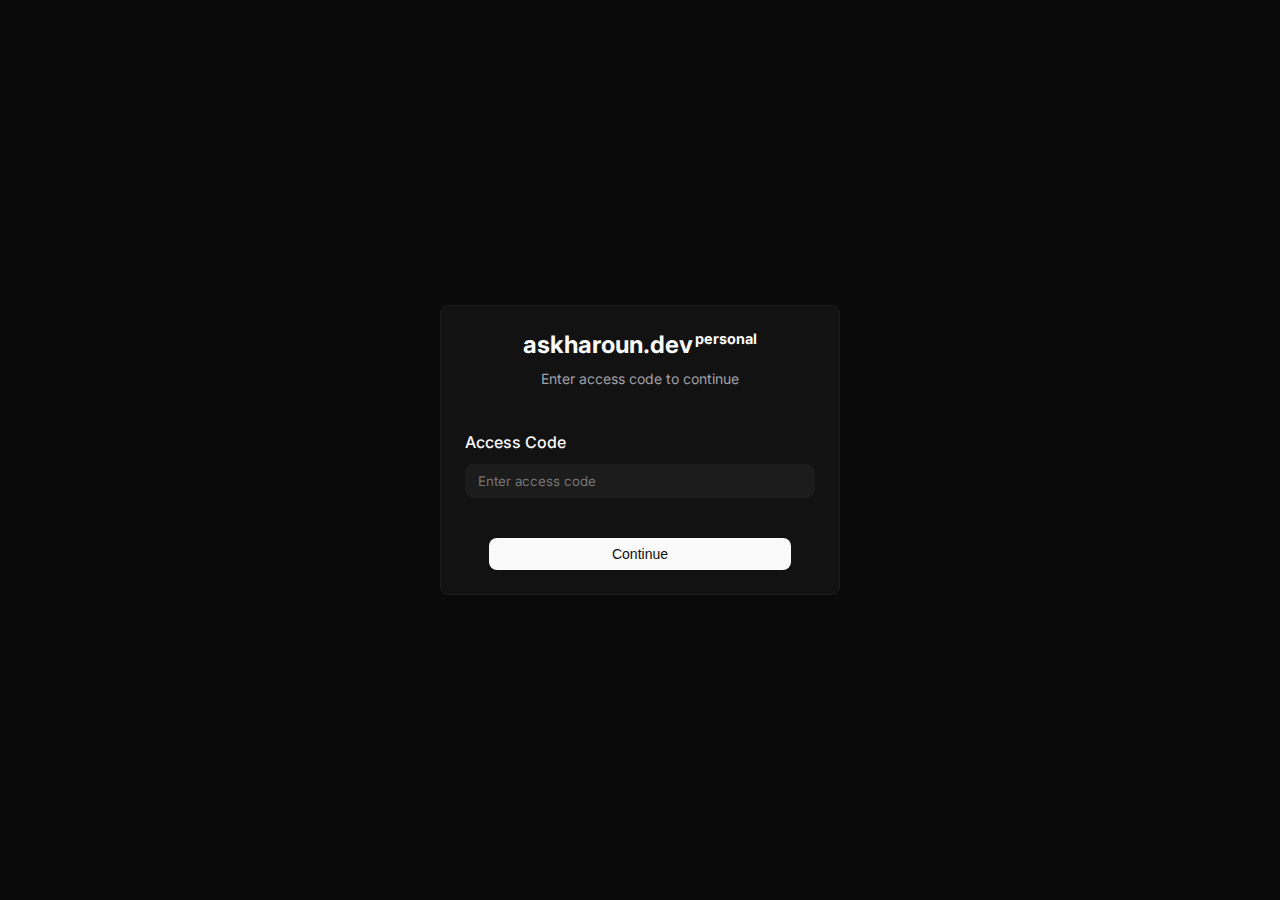
<file: index.html>
<!DOCTYPE html>
<html lang="en">
<head>
    <meta charset="UTF-8">
    <meta name="viewport" content="width=device-width, initial-scale=1.0">
    <title>Thomas Askharoun | Access</title>
    <link rel="stylesheet" href="styles.css">
    <link rel="preconnect" href="https://fonts.googleapis.com">
    <link rel="preconnect" href="https://fonts.gstatic.com" crossorigin>
    <link href="https://fonts.googleapis.com/css2?family=Inter:wght@400;500;600;700&display=swap" rel="stylesheet">
    <link rel="stylesheet" href="https://cdnjs.cloudflare.com/ajax/libs/font-awesome/6.4.0/css/all.min.css">
    <link rel="icon" type="image/png" href="favicon.png">
</head>
<body class="dark-mode">
    <div class="access-container">
        <div class="access-card">
            <div class="access-header">
                <h1>askharoun.dev<sup>personal</sup></h1>
                <p class="access-description">Enter access code to continue</p>
            </div>
            <div class="access-content">
                <form id="access-form">
                    <div class="form-group">
                        <label for="access-code">Access Code</label>
                        <input type="password" id="access-code" placeholder="Enter access code" required>
                        <div id="error-message" class="error-message hidden">
                            <i class="fas fa-exclamation-circle"></i>
                            <span>Invalid access code. Please try again.</span>
                        </div>
                    </div>
                    <div class="access-footer">
                        <button type="submit" class="btn btn-primary btn-full">
                            Continue
                        </button>
                    </div>
                </form>
            </div>
        </div>
    </div>

    <script src="script.js"></script>
</body>
</html>
</file>
<file: styles.css>
/* Base Styles */
:root {
  --background: #ffffff;
  --foreground: #0f0f0f;
  --card: #ffffff;
  --card-foreground: #0f0f0f;
  --primary: #0f0f0f;
  --primary-foreground: #fafafa;
  --secondary: #f4f4f5;
  --secondary-foreground: #0f0f0f;
  --muted: #f4f4f5;
  --muted-foreground: #71717a;
  --accent: #f4f4f5;
  --accent-foreground: #0f0f0f;
  --destructive: #ef4444;
  --destructive-foreground: #fafafa;
  --border: #e4e4e7;
  --input: #e4e4e7;
  --ring: #0f0f0f;
  --radius: 0.5rem;
}

.dark-mode {
  --background: #0a0a0a;
  --foreground: #fafafa;
  --card: #121212;
  --card-foreground: #fafafa;
  --primary: #fafafa;
  --primary-foreground: #0f0f0f;
  --secondary: #1c1c1c;
  --secondary-foreground: #fafafa;
  --muted: #1c1c1c;
  --muted-foreground: #a1a1aa;
  --accent: #1c1c1c;
  --accent-foreground: #fafafa;
  --destructive: #7f1d1d;
  --destructive-foreground: #fafafa;
  --border: #1c1c1c;
  --input: #1c1c1c;
  --ring: #d4d4d8;
}

* {
  margin: 0;
  padding: 0;
  box-sizing: border-box;
}

body {
  font-family: "Inter", sans-serif;
  background-color: var(--background);
  color: var(--foreground);
  line-height: 1.6;
  min-height: 100vh;
}

/* Typography */
h1,
h2,
h3,
h4,
h5,
h6 {
  font-weight: 700;
  line-height: 1.2;
}

h1 {
  font-size: 1.5rem;
}

h2 {
  font-size: 1.25rem;
}

h3 {
  font-size: 1rem;
}

p {
  margin-bottom: 1rem;
}

sup {
  font-size: 0.6em;
  margin-left: 2px;
  vertical-align: super;
}

/* Buttons */
.btn {
  display: inline-flex;
  align-items: center;
  justify-content: center;
  border-radius: var(--radius);
  font-weight: 500;
  font-size: 0.875rem;
  padding: 0.5rem 1rem;
  cursor: pointer;
  transition: all 0.2s ease;
  border: none;
  outline: none;
  text-align: center;
}

.btn:hover {
  opacity: 0.9;
}

.btn:active {
  transform: translateY(1px);
}

.btn-primary {
  background-color: var(--primary);
  color: var(--primary-foreground);
}

.btn-outline {
  background-color: transparent;
  border: 1px solid var(--border);
  color: var(--foreground);
}

.btn-ghost {
  background-color: transparent;
  color: var(--foreground);
}

.btn-icon {
  padding: 0.5rem;
  border-radius: 50%;
  width: 2.5rem;
  height: 2.5rem;
}

.btn-full {
  width: 100%;
}

.btn i {
  margin-right: 0.5rem;
}

/* Add styles for delete buttons */
.delete-btn {
  color: var(--destructive);
  background: none;
  border: none;
  cursor: pointer;
  padding: 0.25rem;
  margin-left: 0.5rem;
  border-radius: 50%;
  display: flex;
  align-items: center;
  justify-content: center;
  opacity: 0.7;
  transition: opacity 0.2s ease;
}

.delete-btn:hover {
  opacity: 1;
  background-color: rgba(239, 68, 68, 0.1);
}

/* Add styles for edit buttons */
.edit-btn {
  color: var(--foreground);
  background: none;
  border: none;
  cursor: pointer;
  padding: 0.25rem;
  margin-left: 0.5rem;
  border-radius: 50%;
  display: flex;
  align-items: center;
  justify-content: center;
  opacity: 0.7;
  transition: opacity 0.2s ease;
}

.edit-btn:hover {
  opacity: 1;
  background-color: rgba(0, 0, 0, 0.1);
}

.text-left {
  text-align: left;
}

/* Access Page */
.access-container {
  display: flex;
  align-items: center;
  justify-content: center;
  min-height: 100vh;
  padding: 1rem;
}

.access-card {
  width: 100%;
  max-width: 400px;
  background-color: var(--card);
  border: 1px solid var(--border);
  border-radius: var(--radius);
  overflow: hidden;
}

.access-header {
  padding: 1.5rem;
  text-align: center;
}

.access-description {
  color: var(--muted-foreground);
  font-size: 0.875rem;
  margin-top: 0.5rem;
}

.access-content {
  padding: 0 1.5rem;
}

.access-footer {
  padding: 1.5rem;
}

.error-message {
  display: flex;
  align-items: center;
  gap: 0.5rem;
  color: var(--destructive);
  font-size: 0.875rem;
  margin-top: 0.5rem;
}

.hidden {
  display: none;
}

/* Dashboard */
.dashboard-container {
  max-width: 1200px;
  margin: 0 auto;
  padding: 2rem 1rem;
}

/* Make the notice banner dismissible */
.notice-banner {
  display: flex;
  align-items: flex-start;
  gap: 1rem;
  padding: 1rem;
  background-color: var(--card);
  border: 1px solid var(--border);
  border-radius: var(--radius);
  margin-bottom: 2rem;
  position: relative;
}

.notice-banner .close-banner {
  position: absolute;
  top: 0.5rem;
  right: 0.5rem;
  background: none;
  border: none;
  font-size: 1rem;
  cursor: pointer;
  color: var(--muted-foreground);
}

.notice-banner i {
  margin-top: 0.25rem;
}

.notice-banner h3 {
  margin-bottom: 0.25rem;
}

.notice-banner p {
  font-size: 0.875rem;
  color: var(--muted-foreground);
  margin-bottom: 0;
}

.dashboard-header {
  display: flex;
  align-items: center;
  justify-content: space-between;
  margin-bottom: 2rem;
}

.header-actions {
  display: flex;
  align-items: center;
  gap: 1rem;
}

/* Add new styles for the reimagined theme toggle button */
#theme-toggle {
  width: 40px;
  height: 40px;
  border-radius: 50%;
  background-color: var(--secondary);
  border: none;
  display: flex;
  align-items: center;
  justify-content: center;
  cursor: pointer;
  transition: all 0.3s ease;
  position: relative;
  overflow: hidden;
}

#theme-toggle:hover {
  transform: scale(1.1);
  background-color: var(--accent);
}

#theme-toggle i {
  font-size: 1.2rem;
  transition: all 0.3s ease;
}

.theme-toggle-animate {
  animation: pulse 0.5s ease;
}

@keyframes pulse {
  0% {
    transform: scale(1);
  }
  50% {
    transform: scale(1.2);
  }
  100% {
    transform: scale(1);
  }
}

.avatar-container {
  position: relative;
}

.avatar {
  width: 2.5rem;
  height: 2.5rem;
  border-radius: 50%;
  overflow: hidden;
  background-color: var(--muted);
  display: flex;
  align-items: center;
  justify-content: center;
}

.avatar img {
  width: 100%;
  height: 100%;
  object-fit: cover;
}

.avatar-fallback {
  font-weight: 500;
  color: var(--foreground);
}

.avatar-upload-btn {
  position: absolute;
  bottom: 0;
  right: 0;
  width: 1.25rem;
  height: 1.25rem;
  border-radius: 50%;
  background-color: var(--secondary);
  border: none;
  display: flex;
  align-items: center;
  justify-content: center;
  cursor: pointer;
  font-size: 0.625rem;
}

/* Tabs */
.tabs {
  display: flex;
  border-bottom: 1px solid var(--border);
  margin-bottom: 2rem;
  overflow-x: auto;
  scrollbar-width: none;
}

.tabs::-webkit-scrollbar {
  display: none;
}

.tab-btn {
  padding: 0.75rem 1rem;
  background: none;
  border: none;
  color: var(--muted-foreground);
  cursor: pointer;
  font-weight: 500;
  transition: all 0.2s ease;
  white-space: nowrap;
}

.tab-btn:hover {
  color: var(--foreground);
}

.tab-btn.active {
  color: var(--foreground);
  border-bottom: 2px solid var(--foreground);
}

/* Tab Content */
.tab-content {
  position: relative;
}

.tab-pane {
  display: none;
}

.tab-pane.active {
  display: block;
  animation: fadeIn 0.3s ease-out forwards;
}

/* Grid Layout */
.grid-container {
  display: grid;
  grid-template-columns: repeat(2, 1fr);
  gap: 1.5rem;
  margin-bottom: 2rem;
}

.span-2 {
  grid-column: span 2;
}

@media (max-width: 768px) {
  .grid-container {
    grid-template-columns: 1fr;
  }

  .span-2 {
    grid-column: span 1;
  }
}

/* Cards */
.card {
  background-color: var(--card);
  border: 1px solid var(--border);
  border-radius: var(--radius);
  overflow: hidden;
}

.card-header {
  padding: 1.5rem 1.5rem 0.75rem;
}

.card-description {
  color: var(--muted-foreground);
  font-size: 0.875rem;
  margin-top: 0.25rem;
}

.card-content {
  padding: 0.75rem 1.5rem;
}

.card-footer {
  padding: 0.75rem 1.5rem 1.5rem;
  display: flex;
  justify-content: flex-end;
}

.full-width {
  width: 100%;
}

/* Form Elements */
input,
select,
textarea {
  width: 100%;
  padding: 0.5rem 0.75rem;
  border-radius: var(--radius);
  border: 1px solid var(--border);
  background-color: var(--secondary);
  color: var(--foreground);
  font-family: inherit;
}

input:focus,
select:focus,
textarea:focus {
  outline: none;
  border-color: var(--ring);
}

label {
  display: block;
  margin-bottom: 0.5rem;
  font-weight: 500;
}

.form-group {
  margin-bottom: 1rem;
}

/* Quick Notes */
#quick-notes {
  width: 100%;
  min-height: 200px;
  padding: 0.75rem;
  border-radius: var(--radius);
  border: 1px solid var(--border);
  background-color: var(--secondary);
  color: var(--foreground);
  resize: vertical;
  font-family: inherit;
}

/* Link List */
.link-list {
  display: flex;
  flex-direction: column;
  gap: 0.5rem;
}

/* Circuit List */
.circuit-list {
  display: flex;
  flex-direction: column;
  gap: 0.5rem;
}

.circuit-item {
  padding: 0.75rem;
  border-radius: var(--radius);
  background-color: var(--secondary);
  cursor: pointer;
  transition: background-color 0.2s ease;
  position: relative;
}

.circuit-item:hover {
  background-color: var(--accent);
}

.circuit-title {
  font-weight: 500;
  margin-bottom: 0.25rem;
}

.circuit-meta {
  display: flex;
  justify-content: space-between;
  font-size: 0.75rem;
  color: var(--muted-foreground);
}

.item-actions {
  position: absolute;
  top: 0.5rem;
  right: 0.5rem;
  display: flex;
  gap: 0.25rem;
  opacity: 0;
  transition: opacity 0.2s ease;
}

.circuit-item:hover .item-actions {
  opacity: 1;
}

/* Resource List */
.resource-list {
  display: flex;
  flex-direction: column;
  gap: 0.75rem;
}

.resource-item {
  padding: 0.75rem;
  border-radius: var(--radius);
  background-color: var(--secondary);
  position: relative;
}

.resource-title {
  font-weight: 500;
  margin-bottom: 0.25rem;
}

.resource-description {
  font-size: 0.875rem;
  color: var(--muted-foreground);
  margin-bottom: 0.5rem;
}

.resource-link {
  color: var(--primary);
  text-decoration: none;
  font-size: 0.875rem;
}

.resource-link:hover {
  text-decoration: underline;
}

.item-actions {
  position: absolute;
  top: 0.5rem;
  right: 0.5rem;
  display: flex;
  gap: 0.25rem;
  opacity: 0;
  transition: opacity 0.2s ease;
}

.resource-item:hover .item-actions {
  opacity: 1;
}

/* Feature Grid */
.feature-grid {
  display: grid;
  grid-template-columns: repeat(4, 1fr);
  gap: 1.5rem;
}

@media (max-width: 992px) {
  .feature-grid {
    grid-template-columns: repeat(2, 1fr);
  }
}

@media (max-width: 576px) {
  .feature-grid {
    grid-template-columns: 1fr;
  }
}

.feature-card {
  background-color: var(--card);
  border: 1px solid var(--border);
  border-radius: var(--radius);
  padding: 1.5rem;
  text-align: center;
  display: flex;
  flex-direction: column;
  align-items: center;
}

.feature-card i {
  font-size: 2rem;
  margin-bottom: 1rem;
  color: var(--muted-foreground);
}

.feature-card h3 {
  margin-bottom: 0.5rem;
}

.feature-card p {
  font-size: 0.875rem;
  color: var(--muted-foreground);
  margin-bottom: 0;
}

/* Improved Electrical Tools Grid */
.tools-grid {
  display: grid;
  grid-template-columns: repeat(2, 1fr);
  gap: 1rem;
}

.tool-btn {
  height: 6rem;
  display: flex;
  flex-direction: column;
  align-items: center;
  justify-content: center;
  gap: 0.5rem;
  background-color: transparent;
  border: 1px solid var(--border);
  border-radius: var(--radius);
  cursor: pointer;
  transition: all 0.3s ease;
}

.tool-btn:hover {
  background-color: var(--accent);
  transform: translateY(-2px);
  box-shadow: 0 4px 6px rgba(0, 0, 0, 0.1);
}

.tool-btn i {
  font-size: 1.5rem;
}

/* Search Container */
.search-container {
  position: relative;
  margin-bottom: 1rem;
}

.search-container i {
  position: absolute;
  left: 0.75rem;
  top: 50%;
  transform: translateY(-50%);
  color: var(--muted-foreground);
}

.search-container input {
  width: 100%;
  padding: 0.5rem 0.5rem 0.5rem 2rem;
  border-radius: var(--radius);
  border: 1px solid var(--border);
  background-color: var(--secondary);
  color: var(--foreground);
}

/* Chat */
.chat-container {
  height: 400px;
  overflow-y: auto;
  border: 1px solid var(--border);
  border-radius: var(--radius);
  padding: 1rem;
  background-color: var(--secondary);
  margin-bottom: 1rem;
}

.chat-message {
  margin-bottom: 1rem;
  display: flex;
}

.chat-message.user {
  justify-content: flex-end;
}

.message-bubble {
  max-width: 80%;
  padding: 0.75rem;
  border-radius: var(--radius);
}

.chat-message.system .message-bubble {
  background-color: var(--muted);
  color: var(--foreground);
}

.chat-message.user .message-bubble {
  background-color: #3b82f6;
  color: white;
}

.chat-form {
  display: flex;
  gap: 0.5rem;
}

.chat-form input {
  flex: 1;
  padding: 0.5rem 0.75rem;
  border-radius: var(--radius);
  border: 1px solid var(--border);
  background-color: var(--secondary);
  color: var(--foreground);
}

/* V0.dev */
.v0-form {
  margin-bottom: 1rem;
}

#v0-prompt {
  width: 100%;
  min-height: 200px;
  padding: 0.75rem;
  border-radius: var(--radius);
  border: 1px solid var(--border);
  background-color: var(--secondary);
  color: var(--foreground);
  resize: vertical;
  font-family: inherit;
  margin-bottom: 1rem;
}

.v0-result {
  min-height: 200px;
  padding: 1rem;
  border-radius: var(--radius);
  border: 1px solid var(--border);
  background-color: var(--secondary);
}

.placeholder-text {
  color: var(--muted-foreground);
  text-align: center;
}

/* Classes Tab Styles */
.progress-container {
  margin-bottom: 1.5rem;
}

.progress-bar {
  height: 0.75rem;
  background-color: var(--secondary);
  border-radius: 999px;
  overflow: hidden;
  margin-bottom: 1rem;
}

.progress-fill {
  height: 100%;
  background-color: #22c55e;
  border-radius: 999px;
}

.progress-stats {
  display: grid;
  grid-template-columns: repeat(4, 1fr);
  gap: 1rem;
}

.stat {
  text-align: center;
}

.stat-value {
  display: block;
  font-size: 1.5rem;
  font-weight: 700;
}

.stat-label {
  font-size: 0.875rem;
  color: var(--muted-foreground);
}

/* Learning Progress Dropdown */
.progress-filter {
  margin-bottom: 1rem;
  display: flex;
  justify-content: flex-end;
}

.progress-filter select {
  padding: 0.5rem;
  border-radius: var(--radius);
  border: 1px solid var(--border);
  background-color: var(--secondary);
  color: var(--foreground);
}

.course-tabs {
  display: flex;
  border-bottom: 1px solid var(--border);
  margin-bottom: 1rem;
  overflow-x: auto;
  scrollbar-width: none;
}

.course-tabs::-webkit-scrollbar {
  display: none;
}

.course-tab {
  padding: 0.75rem 1rem;
  background: none;
  border: none;
  color: var(--muted-foreground);
  cursor: pointer;
  font-weight: 500;
  transition: all 0.2s ease;
  white-space: nowrap;
}

.course-tab:hover {
  color: var(--foreground);
}

.course-tab.active {
  color: var(--foreground);
  border-bottom: 2px solid var(--foreground);
}

.course-list {
  display: none;
}

.course-list.active {
  display: block;
}

.course-item {
  display: flex;
  padding: 0.75rem;
  border-radius: var(--radius);
  background-color: var(--secondary);
  margin-bottom: 0.5rem;
  position: relative;
}

.course-code {
  font-weight: 700;
  min-width: 5rem;
  padding-right: 1rem;
}

.course-details {
  flex: 1;
}

.course-title {
  font-weight: 500;
  margin-bottom: 0.25rem;
}

.course-meta {
  display: flex;
  justify-content: space-between;
  font-size: 0.75rem;
  color: var(--muted-foreground);
}

.course-grade {
  font-weight: 700;
}

.item-actions {
  position: absolute;
  top: 0.5rem;
  right: 0.5rem;
  display: flex;
  gap: 0.25rem;
  opacity: 0;
  transition: opacity 0.2s ease;
}

.course-item:hover .item-actions {
  opacity: 1;
}

.requirement-list {
  display: flex;
  flex-direction: column;
  gap: 1rem;
}

.requirement-header {
  display: flex;
  justify-content: space-between;
  align-items: center;
  margin-bottom: 0.5rem;
}

.requirement-bar {
  height: 0.5rem;
  background-color: var(--secondary);
  border-radius: 999px;
  overflow: hidden;
}

.requirement-fill {
  height: 100%;
  background-color: #22c55e;
  border-radius: 999px;
}

.timeline {
  position: relative;
  padding-left: 1.5rem;
}

.timeline::before {
  content: "";
  position: absolute;
  top: 0;
  bottom: 0;
  left: 0.5rem;
  width: 2px;
  background-color: var(--border);
}

.timeline-item {
  position: relative;
  margin-bottom: 1.5rem;
}

.timeline-marker {
  position: absolute;
  top: 0.25rem;
  left: -1.5rem;
  width: 1rem;
  height: 1rem;
  border-radius: 50%;
  background-color: var(--secondary);
  border: 2px solid var(--border);
}

.timeline-marker.completed {
  background-color: #22c55e;
  border-color: #22c55e;
}

.timeline-marker.current {
  background-color: #3b82f6;
  border-color: #3b82f6;
}

.timeline-content h3 {
  margin-bottom: 0.25rem;
}

.timeline-content p {
  font-size: 0.875rem;
  color: var(--muted-foreground);
  margin-bottom: 0.25rem;
}

.timeline-date {
  font-size: 0.75rem;
  color: var(--muted-foreground);
}

/* Vocabulary Tab Styles */
.vocab-controls {
  display: flex;
  justify-content: space-between;
  align-items: center;
  margin-bottom: 1.5rem;
}

.vocab-select {
  width: 60%;
}

.vocab-buttons {
  display: flex;
  gap: 0.5rem;
}

.flashcard-container {
  perspective: 1000px;
  margin-bottom: 1.5rem;
}

.flashcard {
  width: 100%;
  height: 250px;
  position: relative;
  transform-style: preserve-3d;
  transition: transform 0.6s;
}

.flashcard.flipped {
  transform: rotateY(180deg);
}

.flashcard-inner {
  position: relative;
  width: 100%;
  height: 100%;
  text-align: center;
  transition: transform 0.6s;
  transform-style: preserve-3d;
}

.flashcard-front,
.flashcard-back {
  position: absolute;
  width: 100%;
  height: 100%;
  backface-visibility: hidden;
  display: flex;
  align-items: center;
  justify-content: center;
  padding: 1.5rem;
  border-radius: var(--radius);
  background-color: var(--secondary);
}

.flashcard-back {
  transform: rotateY(180deg);
}

.flashcard-navigation {
  display: flex;
  justify-content: center;
  align-items: center;
  gap: 1rem;
  margin-top: 1rem;
}

.study-set-list {
  display: flex;
  flex-direction: column;
  gap: 0.5rem;
}

.study-set-item {
  padding: 0.75rem;
  border-radius: var(--radius);
  background-color: var(--secondary);
  cursor: pointer;
  transition: background-color 0.2s ease;
  position: relative;
}

.study-set-item:hover {
  background-color: var(--accent);
}

.study-set-title {
  font-weight: 500;
  margin-bottom: 0.25rem;
}

.study-set-meta {
  display: flex;
  justify-content: space-between;
  font-size: 0.75rem;
  color: var(--muted-foreground);
}

.item-actions {
  position: absolute;
  top: 0.5rem;
  right: 0.5rem;
  display: flex;
  gap: 0.25rem;
  opacity: 0;
  transition: opacity 0.2s ease;
}

.study-set-item:hover .item-actions {
  opacity: 1;
}

.vocab-stats {
  display: grid;
  grid-template-columns: repeat(3, 1fr);
  gap: 1rem;
  margin-bottom: 1.5rem;
}

.vocab-stat {
  text-align: center;
  padding: 1rem;
  background-color: var(--secondary);
  border-radius: var(--radius);
}

.vocab-stat-value {
  font-size: 1.5rem;
  font-weight: 700;
  margin-bottom: 0.25rem;
}

.vocab-stat-label {
  font-size: 0.75rem;
  color: var(--muted-foreground);
}

.activity-timeline {
  display: flex;
  flex-direction: column;
  gap: 1rem;
}

.activity-item {
  display: flex;
  gap: 0.75rem;
}

.activity-icon {
  width: 2rem;
  height: 2rem;
  border-radius: 50%;
  background-color: var(--secondary);
  display: flex;
  align-items: center;
  justify-content: center;
}

.activity-title {
  font-weight: 500;
  margin-bottom: 0.25rem;
}

.activity-meta {
  font-size: 0.75rem;
  color: var(--muted-foreground);
}

/* Modal */
.modal {
  display: none;
  position: fixed;
  top: 0;
  left: 0;
  width: 100%;
  height: 100%;
  background-color: rgba(0, 0, 0, 0.5);
  z-index: 1000;
  overflow: auto;
}

.modal.active {
  display: flex;
  align-items: center;
  justify-content: center;
}

.modal-content {
  background-color: var(--card);
  border-radius: var(--radius);
  width: 90%;
  max-width: 600px;
  max-height: 90vh;
  overflow-y: auto;
  animation: modalFadeIn 0.3s;
}

.modal-header {
  padding: 1rem 1.5rem;
  border-bottom: 1px solid var(--border);
  display: flex;
  justify-content: space-between;
  align-items: center;
}

.modal-body {
  padding: 1.5rem;
}

.modal-footer {
  padding: 1rem 1.5rem;
  border-top: 1px solid var(--border);
  display: flex;
  justify-content: flex-end;
  gap: 0.5rem;
}

.modal-close {
  background: none;
  border: none;
  font-size: 1.5rem;
  cursor: pointer;
  color: var(--muted-foreground);
}

.vocab-term {
  padding: 1rem;
  border: 1px solid var(--border);
  border-radius: var(--radius);
  margin-bottom: 1rem;
}

/* Add Link Modal */
.add-link-modal {
  display: none;
  position: fixed;
  top: 0;
  left: 0;
  width: 100%;
  height: 100%;
  background-color: rgba(0, 0, 0, 0.5);
  z-index: 1000;
  overflow: auto;
}

.add-link-modal.active {
  display: flex;
  align-items: center;
  justify-content: center;
}

.add-link-modal-content {
  background-color: var(--card);
  border-radius: var(--radius);
  width: 90%;
  max-width: 400px;
  max-height: 90vh;
  overflow-y: auto;
  animation: modalFadeIn 0.3s;
}

/* Edit Course Modal */
.edit-course-modal {
  display: none;
  position: fixed;
  top: 0;
  left: 0;
  width: 100%;
  height: 100%;
  background-color: rgba(0, 0, 0, 0.5);
  z-index: 1000;
  overflow: auto;
}

.edit-course-modal.active {
  display: flex;
  align-items: center;
  justify-content: center;
}

.edit-course-modal-content {
  background-color: var(--card);
  border-radius: var(--radius);
  width: 90%;
  max-width: 600px;
  max-height: 90vh;
  overflow-y: auto;
  animation: modalFadeIn 0.3s;
}

/* Animations */
@keyframes fadeIn {
  from {
    opacity: 0;
    transform: translateY(10px);
  }
  to {
    opacity: 1;
    transform: translateY(0);
  }
}

@keyframes modalFadeIn {
  from {
    opacity: 0;
    transform: translateY(-50px);
  }
  to {
    opacity: 1;
    transform: translateY(0);
  }
}

.animate-fadeIn {
  animation: fadeIn 0.3s ease-out forwards;
}

/* Responsive Adjustments */
@media (max-width: 768px) {
  .dashboard-header {
    flex-direction: column;
    align-items: flex-start;
    gap: 1rem;
  }

  .header-actions {
    width: 100%;
    justify-content: space-between;
  }

  .progress-stats {
    grid-template-columns: repeat(2, 1fr);
  }

  .vocab-controls {
    flex-direction: column;
    gap: 1rem;
  }

  .vocab-select {
    width: 100%;
  }

  .vocab-stats {
    grid-template-columns: 1fr;
  }
}

/* Customizable sections */
.customizable-section {
  position: relative;
}

.edit-section-btn {
  position: absolute;
  top: 1rem;
  right: 1rem;
  background: none;
  border: none;
  color: var(--muted-foreground);
  cursor: pointer;
  opacity: 0.5;
  transition: opacity 0.2s ease;
}

.edit-section-btn:hover {
  opacity: 1;
}

/* Popular Currently section (renamed from Quick Links) */
.popular-currently {
  margin-bottom: 1rem;
}

.popular-currently-header {
  display: flex;
  justify-content: space-between;
  align-items: center;
  margin-bottom: 0.5rem;
}

.popular-currently-header h3 {
  margin: 0;
}

.refresh-icon {
  cursor: pointer;
  transition: transform 0.3s ease;
}

.refresh-icon:hover {
  transform: rotate(180deg);
}

.popular-item {
  padding: 0.75rem;
  border-radius: var(--radius);
  background-color: var(--secondary);
  margin-bottom: 0.5rem;
  transition: all 0.2s ease;
}

.popular-item:hover {
  background-color: var(--accent);
  transform: translateX(5px);
}

.popular-item-title {
  font-weight: 500;
  margin-bottom: 0.25rem;
}

.popular-item-source {
  font-size: 0.75rem;
  color: var(--muted-foreground);
}

/* Add styles for quiz mode */
.quiz-container {
  display: none;
  margin-top: 2rem;
}

.quiz-question {
  background-color: var(--card);
  border: 1px solid var(--border);
  border-radius: var(--radius);
  padding: 1.5rem;
  margin-bottom: 1rem;
}

.quiz-progress {
  font-size: 0.875rem;
  color: var(--muted-foreground);
  margin-bottom: 1rem;
}

.quiz-term {
  font-size: 1.5rem;
  font-weight: 700;
  margin-bottom: 1.5rem;
  text-align: center;
}

.quiz-options {
  display: flex;
  flex-direction: column;
  gap: 0.75rem;
}

.quiz-option {
  display: flex;
  align-items: center;
  padding: 1rem;
  border: 1px solid var(--border);
  border-radius: var(--radius);
  cursor: pointer;
  transition: all 0.2s ease;
}

.quiz-option:hover {
  background-color: var(--accent);
}

.quiz-option-letter {
  width: 2rem;
  height: 2rem;
  display: flex;
  align-items: center;
  justify-content: center;
  background-color: var(--secondary);
  border-radius: 50%;
  margin-right: 1rem;
  font-weight: 700;
}

.quiz-option.correct {
  background-color: rgba(34, 197, 94, 0.1);
  border-color: rgb(34, 197, 94);
}

.quiz-option.incorrect {
  background-color: rgba(239, 68, 68, 0.1);
  border-color: rgb(239, 68, 68);
}

.quiz-next-btn {
  margin-top: 1rem;
  float: right;
}

.quiz-results {
  background-color: var(--card);
  border: 1px solid var(--border);
  border-radius: var(--radius);
  padding: 1.5rem;
  text-align: center;
}

.quiz-score {
  font-size: 3rem;
  font-weight: 700;
  margin: 1rem 0;
}

.quiz-answers {
  margin-top: 2rem;
  text-align: left;
}

.quiz-answer {
  padding: 1rem;
  border: 1px solid var(--border);
  border-radius: var(--radius);
  margin-bottom: 0.75rem;
  display: flex;
  justify-content: space-between;
  align-items: center;
}

.quiz-answer.correct {
  background-color: rgba(34, 197, 94, 0.1);
}

.quiz-answer.incorrect {
  background-color: rgba(239, 68, 68, 0.1);
}

.quiz-actions {
  margin-top: 2rem;
  display: flex;
  justify-content: center;
  gap: 1rem;
}

/* Edraw.ai tab styles */
.edraw-form {
  margin-bottom: 1rem;
}

#edraw-prompt {
  width: 100%;
  min-height: 200px;
  padding: 0.75rem;
  border-radius: var(--radius);
  border: 1px solid var(--border);
  background-color: var(--secondary);
  color: var(--foreground);
  resize: vertical;
  font-family: inherit;
  margin-bottom: 1rem;
}

.edraw-result {
  min-height: 300px;
  padding: 1rem;
  border-radius: var(--radius);
  border: 1px solid var(--border);
  background-color: var(--secondary);
  display: flex;
  align-items: center;
  justify-content: center;
  flex-direction: column;
}

.edraw-placeholder {
  display: flex;
  flex-direction: column;
  align-items: center;
  justify-content: center;
  padding: 2rem;
  background-color: var(--secondary);
  border-radius: var(--radius);
  text-align: center;
  color: var(--muted-foreground);
}

/* Section editor styles */
#section-editor-content {
  width: 100%;
  min-height: 200px;
  padding: 0.75rem;
  border-radius: var(--radius);
  border: 1px solid var(--border);
  background-color: var(--secondary);
  color: var(--foreground);
  resize: vertical;
  font-family: inherit;
}

.full-width {
  width: 100%;
}

.mt-4 {
  margin-top: 1rem;
}

.mb-4 {
  margin-bottom: 1rem;
}

/* Loading indicator */
.loading {
  display: flex;
  align-items: center;
  justify-content: center;
  padding: 2rem;
  color: var(--muted-foreground);
}

.loading::after {
  content: "";
  width: 1rem;
  height: 1rem;
  border: 2px solid var(--muted-foreground);
  border-top-color: transparent;
  border-radius: 50%;
  margin-left: 0.5rem;
  animation: spin 1s linear infinite;
}

@keyframes spin {
  to {
    transform: rotate(360deg);
  }
}

/* Add styles for circuit viewer and customizable sections */
.circuit-detail {
  padding: 0.5rem;
  background-color: var(--secondary);
  border-radius: var(--radius);
  margin-bottom: 0.5rem;
  min-height: 1.5rem;
}

.editor-panel.hidden {
  display: none;
}

.course-planner-tabs {
  display: flex;
  border-bottom: 1px solid var(--border);
  margin-bottom: 1rem;
  overflow-x: auto;
  scrollbar-width: none;
}

.course-planner-tabs::-webkit-scrollbar {
  display: none;
}

.course-planner-tab {
  padding: 0.75rem 1rem;
  background: none;
  border: none;
  color: var(--muted-foreground);
  cursor: pointer;
  font-weight: 500;
  transition: all 0.2s ease;
  white-space: nowrap;
}

.course-planner-tab:hover {
  color: var(--foreground);
}

.course-planner-tab.active {
  color: var(--foreground);
  border-bottom: 2px solid var(--foreground);
}

.course-planner-pane {
  display: none;
}

.course-planner-pane.active {
  display: block;
}

.course-field,
.requirement-field,
.timeline-field {
  position: relative;
}

.remove-course-btn,
.remove-requirement-btn,
.remove-timeline-btn {
  position: absolute;
  top: 0.5rem;
  right: 0.5rem;
}

.border {
  border: 1px solid var(--border);
}

.rounded {
  border-radius: var(--radius);
}

.p-4 {
  padding: 1rem;
}

.mb-4 {
  margin-bottom: 1rem;
}

/* Make the course planner card customizable */
.card.span-2:has(.course-tabs) {
  position: relative;
}

/* Ensure the edit button is visible in the course planner */
.card.span-2:has(.course-tabs) .edit-section-btn {
  top: 1.5rem;
  right: 1.5rem;
}

/* Ensure the circuit viewer modal has proper styling */
#circuit-viewer-modal .modal-content {
  max-width: 800px;
}

/* Make the section editor modal larger */
#section-editor-modal .modal-content,
#course-planner-editor-modal .modal-content {
  max-width: 800px;
  width: 90%;
}

/* Ensure the course planner editor has proper spacing */
#course-planner-editor-modal .modal-body {
  max-height: 70vh;
  overflow-y: auto;
}

/* Add styles for the circuit viewer */
.edraw-placeholder {
  display: flex;
  flex-direction: column;
  align-items: center;
  justify-content: center;
  padding: 2rem;
  background-color: var(--secondary);
  border-radius: var(--radius);
  text-align: center;
  color: var(--muted-foreground);
}









/*Noti on top*/
.notice-banner .close-banner {
  background: transparent;
  border: none;
  font-size: 1.5rem;
  cursor: pointer;
  transition: color 0.2s ease, transform 0.2s ease;
}

/* on hover: change color and scale it up slightly */
.notice-banner .close-banner:hover {
  color: #FF0000;        /* or whatever accent color you like */
  transform: scale(1.2);
}

.notice-banner {
  transition: background-color 0.2s ease;
}

.notice-banner:hover {
  background-color: rgba(0, 0, 0, 0.05);
}

/* anywhere you want the hand pointer */
.notice-banner,
.notice-banner .close-banner,
button {
  cursor: pointer;
}

/* 1) Make the banner itself use the normal text/mouse cursor */
.notice-banner {
  cursor: auto;
}

/* 2) Globally turn on the pointer for real “clickables” */
:where(
  button,
  a[href],
  [role="button"],
  input[type="button"],
  input[type="submit"],
  input[type="image"]
) {
  cursor: pointer;
}

/* 1) Make the banner itself always use the regular arrow cursor */
.notice-banner {
  cursor: default;
}

/* 2) Only turn on the hand pointer for true buttons/links */
.notice-banner .close-banner,
.notice-banner a,
.notice-banner [role="button"] {
  cursor: pointer;
}
</file>
